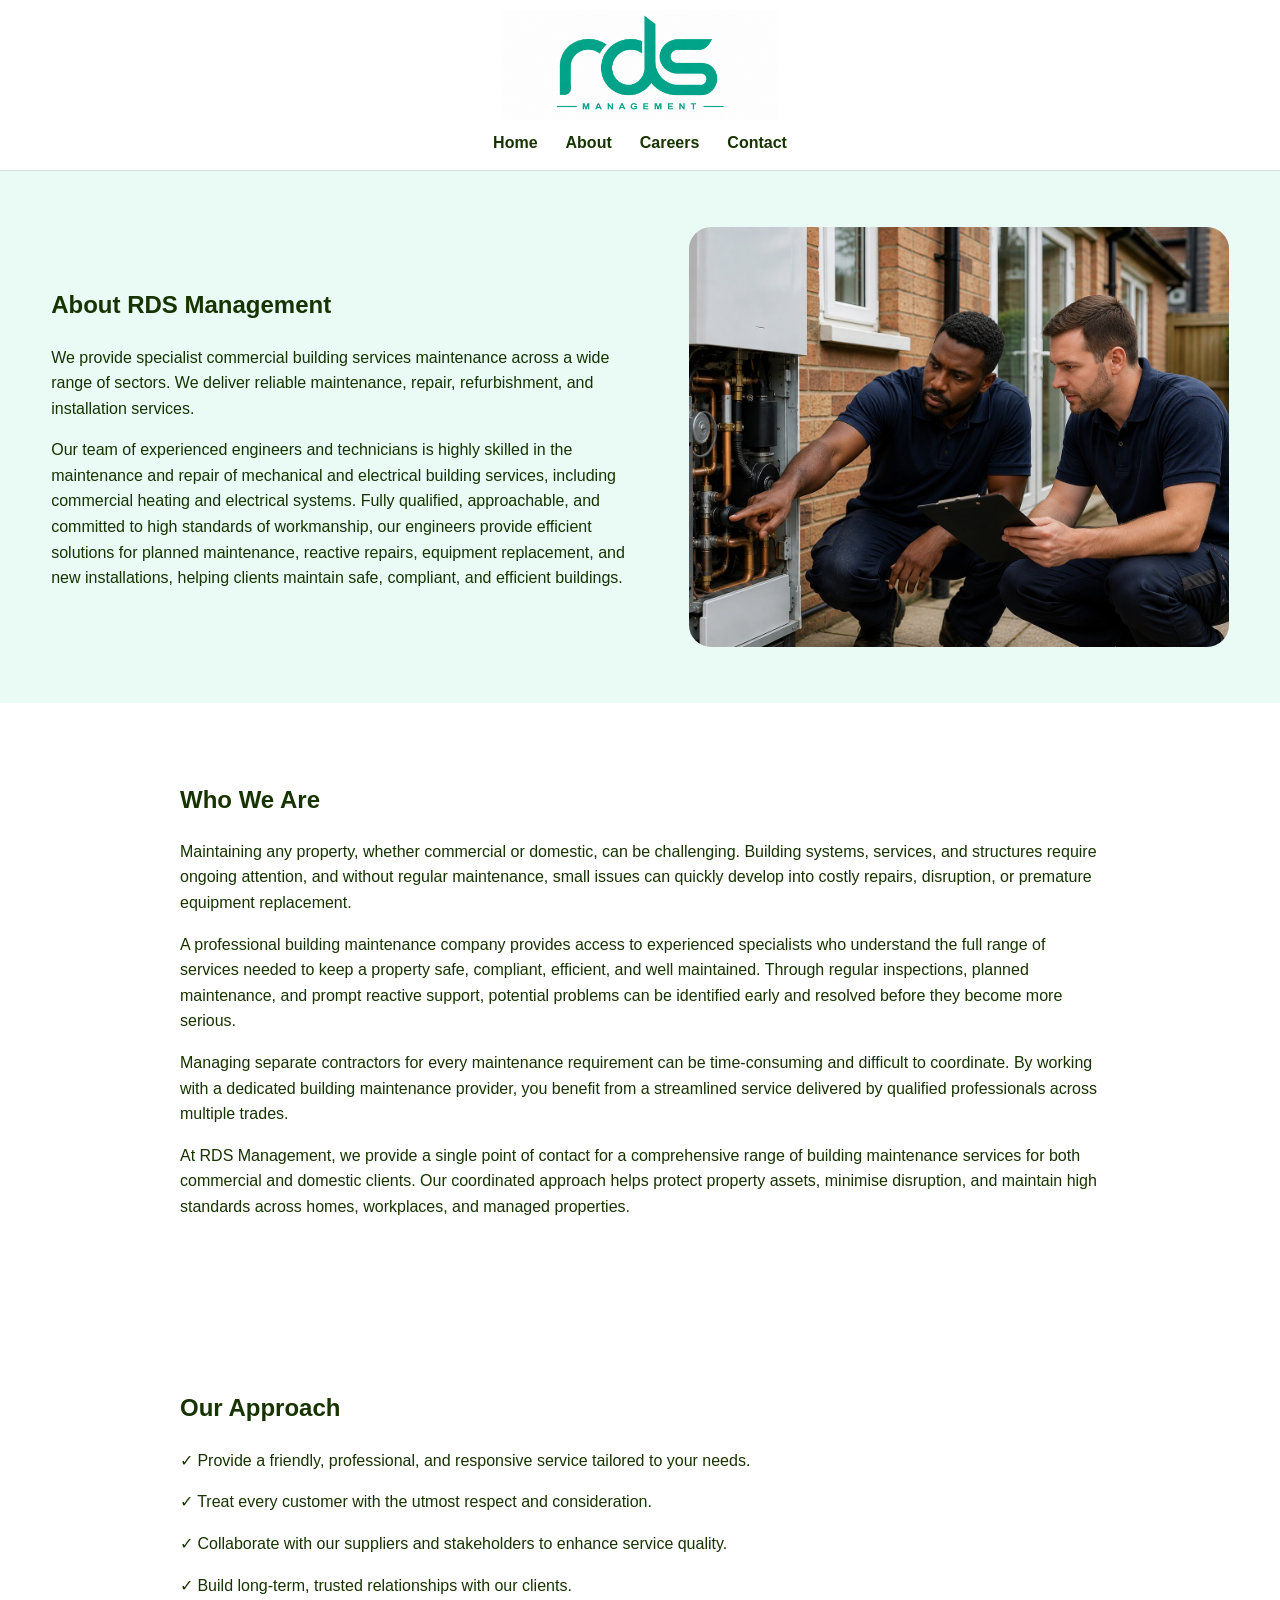
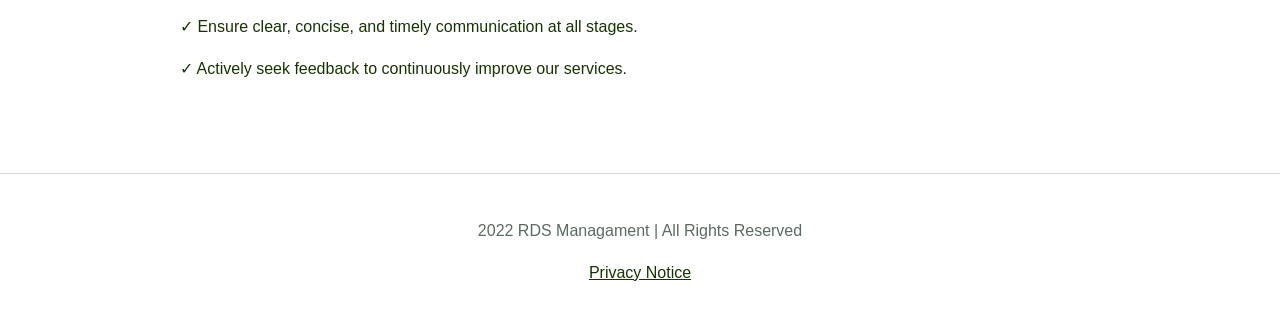
<file: about.html>
<!doctype html><html lang="en"><head><meta charset="utf-8"><meta name="viewport" content="width=device-width,initial-scale=1"><title>About - RDS Management</title><link rel="stylesheet" href="css/style.css"></head><body>

<header><div class="container nav">
<a href="index.html"><img src="images/logo.png" alt="RDS Management"></a>
<nav>
<a href="index.html">Home</a>
<a href="about.html">About</a>
<a href="careers.html">Careers</a>
<a href="contact.html">Contact</a>
</nav></div></header>

<section class="page-hero"><div class="container hero-grid"><div><h1>About RDS Management</h1><p>We provide specialist commercial building services maintenance across a wide range of sectors. We deliver reliable maintenance, repair, refurbishment, and installation services.<p>

<p>Our team of experienced engineers and technicians is highly skilled in the maintenance and repair of mechanical and electrical building services, including commercial heating and electrical systems. Fully qualified, approachable, and committed to high standards of workmanship, our engineers provide efficient solutions for planned maintenance, reactive repairs, equipment replacement, and new installations, helping clients maintain safe, compliant, and efficient buildings.
</p></div><div><img src="images/about-office.jpg" alt="Office meeting room"></div></div></section>

<section><div class="container text-section">
<h2>Who We Are</h2>
<p>Maintaining any property, whether commercial or domestic, can be challenging. Building systems, services, and structures require ongoing attention, and without regular maintenance, small issues can quickly develop into costly repairs, disruption, or premature equipment replacement.

<p>A professional building maintenance company provides access to experienced specialists who understand the full range of services needed to keep a property safe, compliant, efficient, and well maintained. Through regular inspections, planned maintenance, and prompt reactive support, potential problems can be identified early and resolved before they become more serious.</p>

<p>Managing separate contractors for every maintenance requirement can be time-consuming and difficult to coordinate. By working with a dedicated building maintenance provider, you benefit from a streamlined service delivered by qualified professionals across multiple trades.</p>

<p>At RDS Management, we provide a single point of contact for a comprehensive range of building maintenance services for both commercial and domestic clients. Our coordinated approach helps protect property assets, minimise disruption, and maintain high standards across homes, workplaces, and managed properties.</p>
</div></section>

<section><div class="container text-section">
<h2>Our Approach</h2>

<p>✓ Provide a friendly, professional, and responsive service tailored to your needs.</p>
<p>✓ Treat every customer with the utmost respect and consideration.</p>
<p>✓ Collaborate with our suppliers and stakeholders to enhance service quality.</p>
<p>✓ Build long-term, trusted relationships with our clients.</p>
<p>✓ Ensure clear, concise, and timely communication at all stages.</p>
<p>✓ Actively seek feedback to continuously improve our services.</p>
</div></section>
<footer><div class="container">
<p>2022 RDS Managament | All Rights Reserved</p>
<p><a href="privacy.html">Privacy Notice</a></p>
</div></footer>
</body></html>
</file>
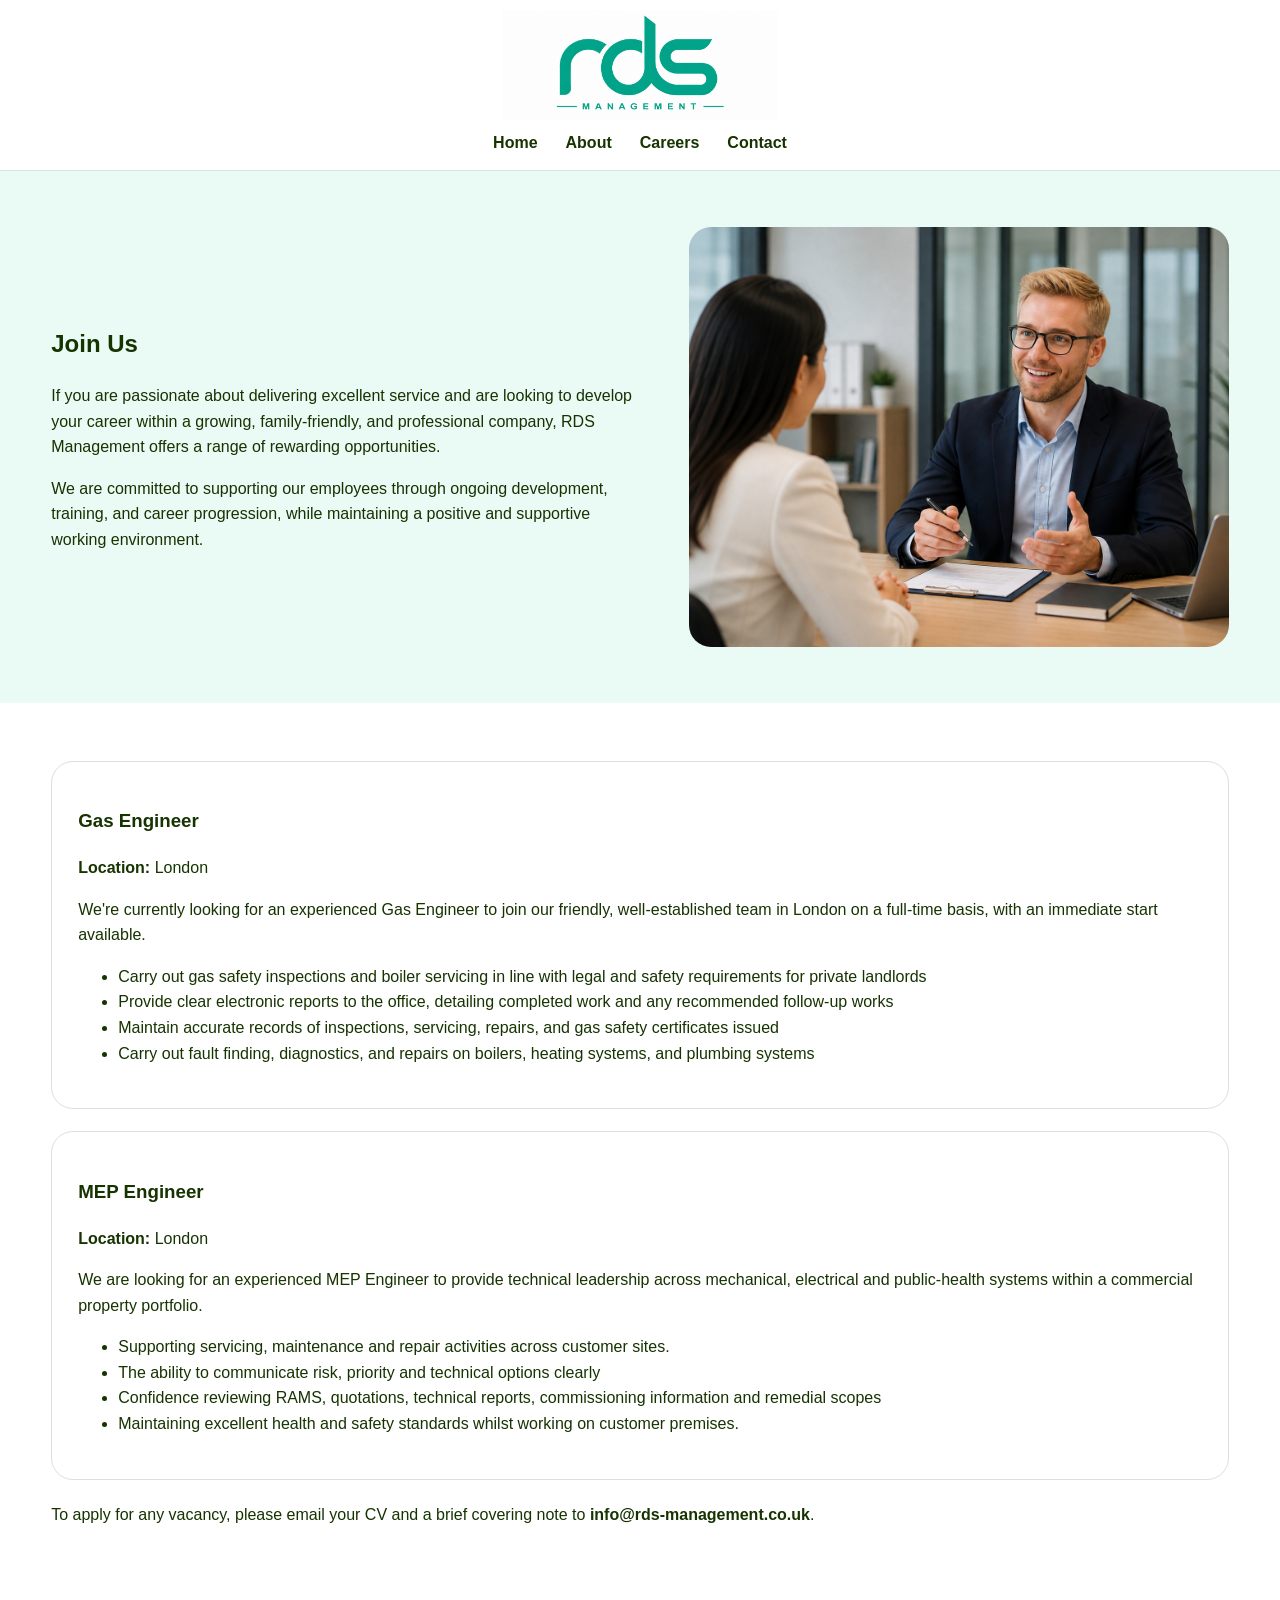
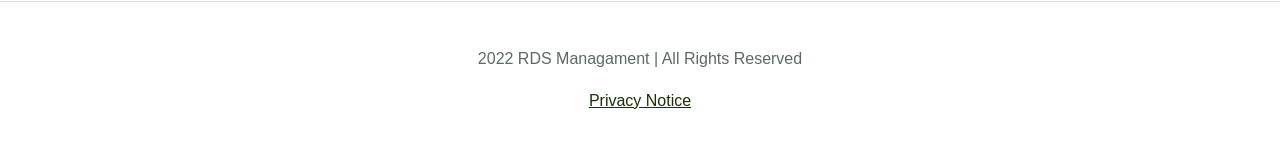
<file: careers.html>
<!doctype html><html lang="en"><head><meta charset="utf-8"><meta name="viewport" content="width=device-width,initial-scale=1"><title>Vacancies - RDS Management</title><link rel="stylesheet" href="css/style.css"></head><body>

<header><div class="container nav">
<a href="index.html"><img src="images/logo.png" alt="RDS Management"></a>
<nav>
<a href="index.html">Home</a>
<a href="about.html">About</a>
<a href="careers.html">Careers</a>
<a href="contact.html">Contact</a>
</nav></div></header>

<section class="page-hero"><div class="container hero-grid"><div><h1>Join Us</h1><p>If you are passionate about delivering excellent service and are looking to develop your career within a growing, family-friendly, and professional company, RDS Management offers a range of rewarding opportunities.</p>

<p>We are committed to supporting our employees through ongoing development, training, and career progression, while maintaining a positive and supportive working environment.
</p></div><div><img src="images/vacancies.jpg" alt="Vacancies"></div></div></section>

<section><div class="container">
<div style="border:1px solid var(--border);border-radius:22px;padding:26px;background:#fff;margin-bottom:22px">
<h3>Gas Engineer</h3>
<p><strong>Location:</strong> London</p>
<p>We're currently looking for an experienced Gas Engineer to join our friendly, well-established team in London on a full-time basis, with an immediate start available.
</p>
<p><ul>
  <li>Carry out gas safety inspections and boiler servicing in line with legal and safety requirements for private landlords</li>
  <li>Provide clear electronic reports to the office, detailing completed work and any recommended follow-up works</li>
  <li>Maintain accurate records of inspections, servicing, repairs, and gas safety certificates issued</li>
  <li>Carry out fault finding, diagnostics, and repairs on boilers, heating systems, and plumbing systems</li></ul>
</div>

<div style="border:1px solid var(--border);border-radius:22px;padding:26px;background:#fff;margin-bottom:22px">
<h3>MEP Engineer</h3>
<p><strong>Location:</strong> London</p>
<p>We are looking for an experienced MEP Engineer to provide technical leadership across mechanical, electrical and public-health systems within a commercial property portfolio.
</p>
<p><ul>
  <li>Supporting servicing, maintenance and repair activities across customer sites.
</li>
  <li>The ability to communicate risk, priority and technical options clearly</li>
  <li>Confidence reviewing RAMS, quotations, technical reports, commissioning information and remedial scopes</li>
  <li>Maintaining excellent health and safety standards whilst working on customer premises.</li></ul>
</div>
  

<!--<div style="border:1px solid var(--border);border-radius:22px;padding:26px;background:#fff;margin-bottom:22px">
<h3>Cleaning Operative</h3>
<p><strong>Location:</strong> London</p>
<p>Maintain high cleaning standards across communal and commercial areas while working as part of a supportive team.</p>
<p><strong>Key skills:</strong> Attention to detail, reliability, teamwork.</p>
</div>-->

<p>To apply for any vacancy, please email your CV and a brief covering note to <strong>info@rds-management.co.uk</strong>.</p>
</div></section>


<footer><div class="container">
<p>2022 RDS Managament | All Rights Reserved</p>
<p><a href="privacy.html">Privacy Notice</a></p>
</div></footer>
</body></html>
</file>
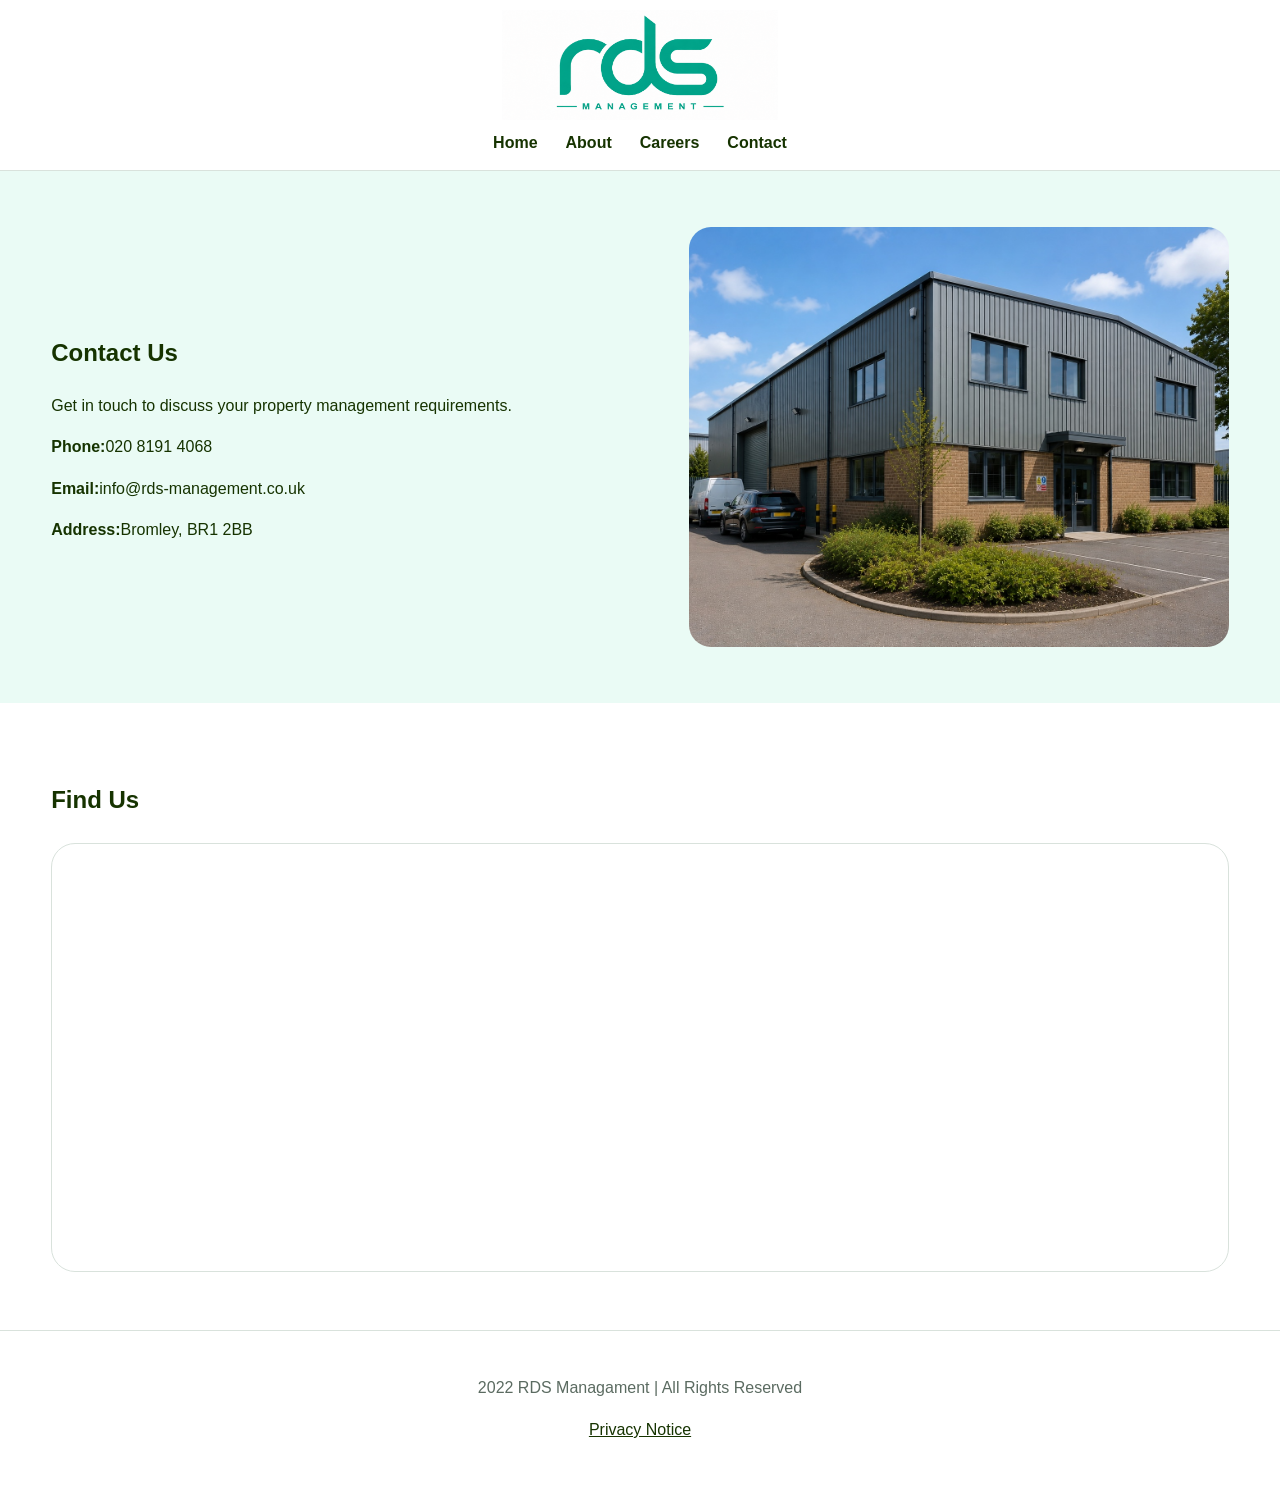
<file: contact.html>
<!doctype html><html lang="en"><head><meta charset="utf-8"><meta name="viewport" content="width=device-width,initial-scale=1"><title>Contact - RDS Management</title><link rel="stylesheet" href="css/style.css"></head><body>

<header><div class="container nav">
<a href="index.html"><img src="images/logo.png" alt="RDS Management"></a>
<nav>
<a href="index.html">Home</a>
<a href="about.html">About</a>
<a href="careers.html">Careers</a>
<a href="contact.html">Contact</a>
</nav></div></header>

<section class="page-hero"><div class="container hero-grid"><div><h1>Contact Us</h1><p>Get in touch to discuss your property management requirements.</p><p><strong>Phone:</strong>020 8191 4068</p><p><strong>Email:</strong>info@rds-management.co.uk</p><p><strong>Address:</strong>Bromley, BR1 2BB</p></strong></p></div><div><img src="images/hero-contact.jpg" alt="Contact office"></div></div></section>

<section><div class="container"><h2>Find Us</h2><div class="map-wrap"><iframe src="https://www.google.com/maps?q=BR1+2WD&output=embed" width="100%" height="420" style="border:0;" loading="lazy"></iframe></div></div></section>


<footer><div class="container">
<p>2022 RDS Managament | All Rights Reserved</p>
<p><a href="privacy.html">Privacy Notice</a></p>
</div></footer>
</body></html>
</file>
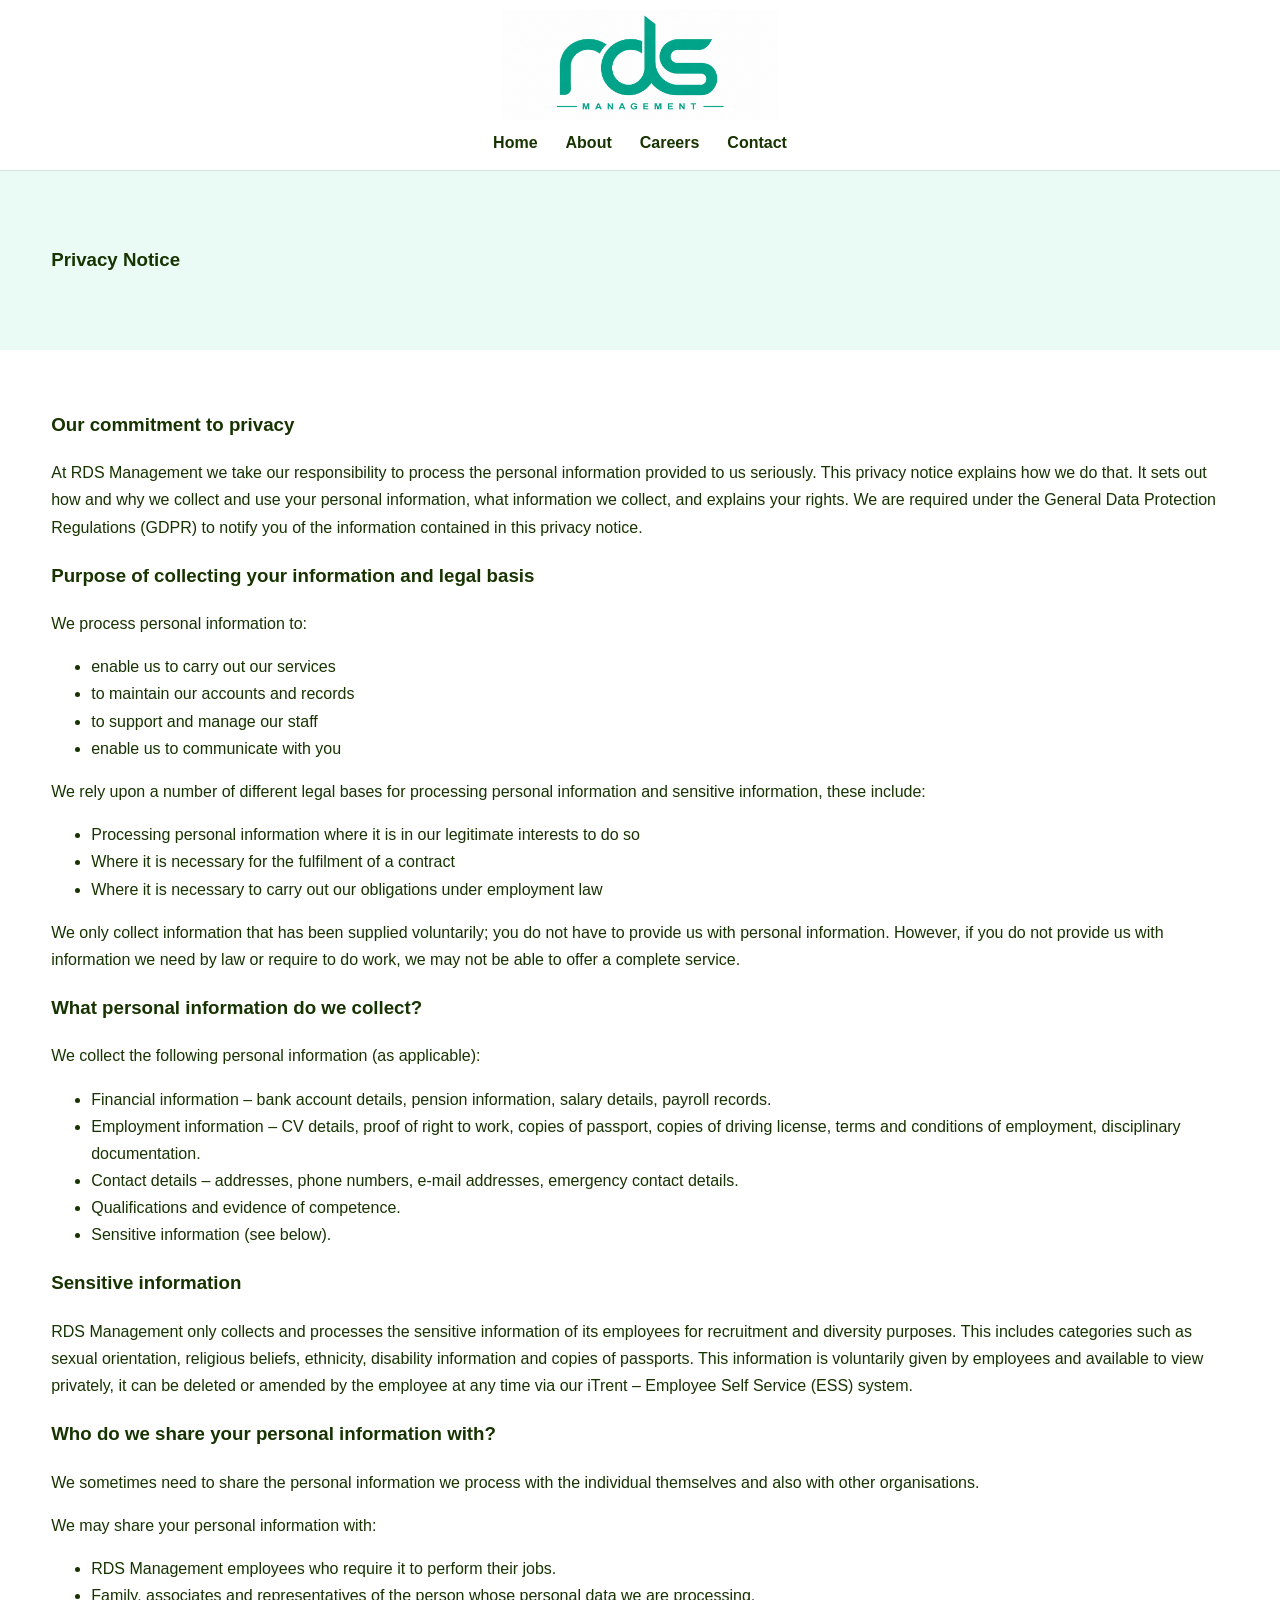
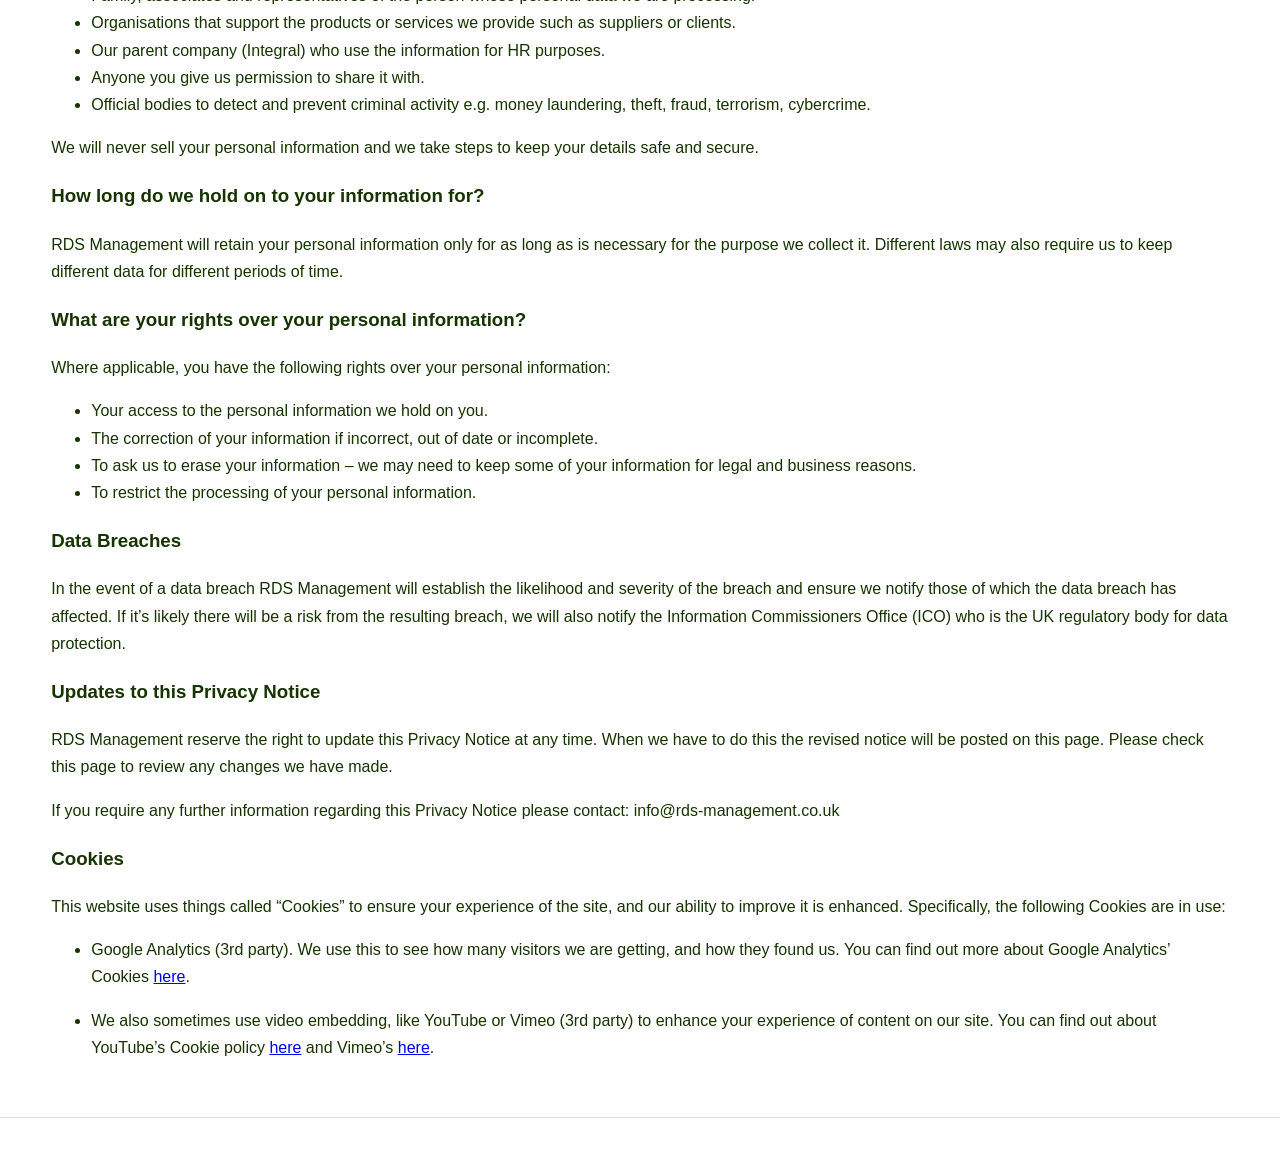
<file: privacy.html>
<!doctype html>
<html lang="en">
<head>
<meta charset="utf-8">
<meta name="viewport" content="width=device-width,initial-scale=1">
<title>Privacy Notice - RDS Management</title>
<link rel="stylesheet" href="css/style.css">
</head>
<body>

<header>
  <div class="container nav">
    <a href="index.html"><img src="images/logo.png" alt="RDS Management"></a>
    <nav>
      <a href="index.html">Home</a>
      <a href="about.html">About</a>
<a href="careers.html">Careers</a>
<a href="contact.html">Contact</a>
    </nav>
  </div>
</header>

<section class="page-hero">
  <div class="container">
    <h3>Privacy Notice</h3>
  <!--  <p>This privacy notice</p>-->
  </div>
</section>

<main class="container" style="padding:40px 0; line-height:1.7;">

  <h3>Our commitment to privacy</h3>

  <p>
    At RDS Management we take our responsibility to process the personal information provided to us seriously.
    This privacy notice explains how we do that. It sets out how and why we collect and use your personal information,
    what information we collect, and explains your rights. We are required under the General Data Protection Regulations
    (GDPR) to notify you of the information contained in this privacy notice.
  </p>

  <h3>Purpose of collecting your information and legal basis</h3>

  <p>We process personal information to:</p>

  <ul>
    <li>enable us to carry out our services</li>
    <li>to maintain our accounts and records</li>
    <li>to support and manage our staff</li>
    <li>enable us to communicate with you</li>
  </ul>

  <p>We rely upon a number of different legal bases for processing personal information and sensitive information, these include:</p>

  <ul>
    <li>Processing personal information where it is in our legitimate interests to do so</li>
    <li>Where it is necessary for the fulfilment of a contract</li>
    <li>Where it is necessary to carry out our obligations under employment law</li>
  </ul>

  <p>
    We only collect information that has been supplied voluntarily; you do not have to provide us with personal information.
    However, if you do not provide us with information we need by law or require to do work, we may not be able to offer a complete service.
  </p>

  <h3>What personal information do we collect?</h3>

  <p>We collect the following personal information (as applicable):</p>

  <ul>
    <li>Financial information – bank account details, pension information, salary details, payroll records.</li>
    <li>Employment information – CV details, proof of right to work, copies of passport, copies of driving license, terms and conditions of employment, disciplinary documentation.</li>
    <li>Contact details – addresses, phone numbers, e-mail addresses, emergency contact details.</li>
    <li>Qualifications and evidence of competence.</li>
    <li>Sensitive information (see below).</li>
  </ul>

  <h3>Sensitive information</h3>

  <p>
    RDS Management only collects and processes the sensitive information of its employees for recruitment and diversity purposes.
    This includes categories such as sexual orientation, religious beliefs, ethnicity, disability information and copies of passports.
    This information is voluntarily given by employees and available to view privately, it can be deleted or amended by the employee at any time via our iTrent – Employee Self Service (ESS) system.
  </p>

  <h3>Who do we share your personal information with?</h3>

  <p>
    We sometimes need to share the personal information we process with the individual themselves and also with other organisations.
  </p>

  <p>We may share your personal information with:</p>

  <ul>
    <li>RDS Management employees who require it to perform their jobs.</li>
    <li>Family, associates and representatives of the person whose personal data we are processing.</li>
    <li>Organisations that support the products or services we provide such as suppliers or clients.</li>
    <li>Our parent company (Integral) who use the information for HR purposes.</li>
    <li>Anyone you give us permission to share it with.</li>
    <li>Official bodies to detect and prevent criminal activity e.g. money laundering, theft, fraud, terrorism, cybercrime.</li>
  </ul>

  <p>
    We will never sell your personal information and we take steps to keep your details safe and secure.
  </p>

  <h3>How long do we hold on to your information for?</h3>

  <p>
    RDS Management will retain your personal information only for as long as is necessary for the purpose we collect it.
    Different laws may also require us to keep different data for different periods of time.
  </p>

  <h3>What are your rights over your personal information?</h3>

  <p>Where applicable, you have the following rights over your personal information:</p>

  <ul>
    <li>Your access to the personal information we hold on you.</li>
    <li>The correction of your information if incorrect, out of date or incomplete.</li>
    <li>To ask us to erase your information – we may need to keep some of your information for legal and business reasons.</li>
    <li>To restrict the processing of your personal information.</li>
  </ul>

  <h3>Data Breaches</h3>

  <p>
    In the event of a data breach RDS Management will establish the likelihood and severity of the breach and ensure we notify those of which the data breach has affected.
    If it’s likely there will be a risk from the resulting breach, we will also notify the Information Commissioners Office (ICO) who is the UK regulatory body for data protection.
  </p>

  <h3>Updates to this Privacy Notice</h3>

  <p>
    RDS Management reserve the right to update this Privacy Notice at any time. When we have to do this the revised notice will be posted on this page.
    Please check this page to review any changes we have made.
  </p>

  <p>
    If you require any further information regarding this Privacy Notice please contact: info@rds-management.co.uk
  </p>

  <h3>Cookies</h3>

  <p>
    This website uses things called “Cookies” to ensure your experience of the site, and our ability to improve it is enhanced.
    Specifically, the following Cookies are in use:
  </p>

  <ul>
    <li>
      Google Analytics (3rd party).
      We use this to see how many visitors we are getting, and how they found us.
      You can find out more about Google Analytics’ Cookies
      <a href="https://policies.google.com/technologies/ads#toc-analytics" target="_blank" rel="noopener noreferrer">here</a>.
    </li>
  

  <p>
     <li>
    We also sometimes use video embedding, like YouTube or Vimeo (3rd party) to enhance your experience of content on our site.
    You can find out about YouTube’s Cookie policy
    <a href="https://policies.google.com/privacy?hl=en" target="_blank" rel="noopener noreferrer">here</a>
    and Vimeo’s
    <a href="https://vimeo.com/legal/privacy/policy" target="_blank" rel="noopener noreferrer">here</a>.
  </p></li></ul>  

</main>

<footer>
  <div class="container">
    <!--<p><strong>TITLE</strong> — LS17 1JF</p>
    <p><a href="privacy.html">Privacy Notice</a></p>-->
  </div>
</footer>

</body>
</html>
</file>
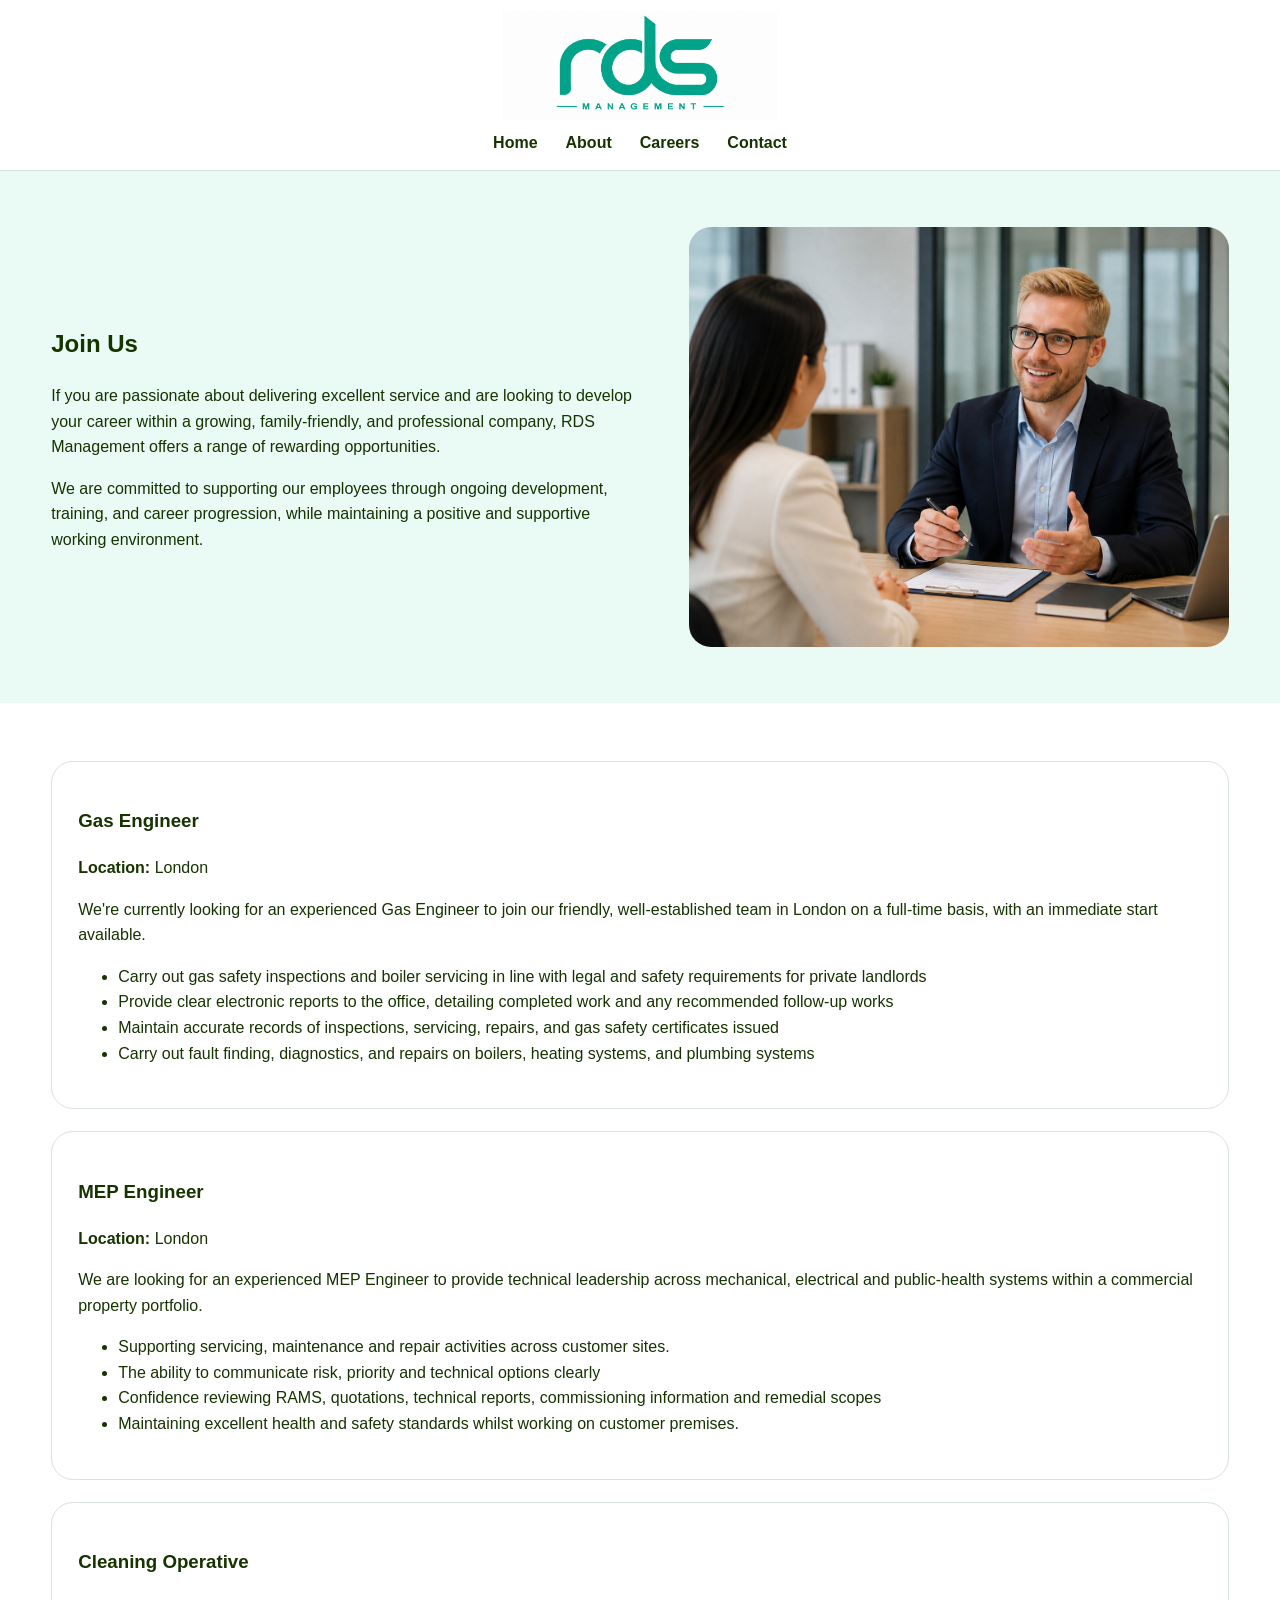
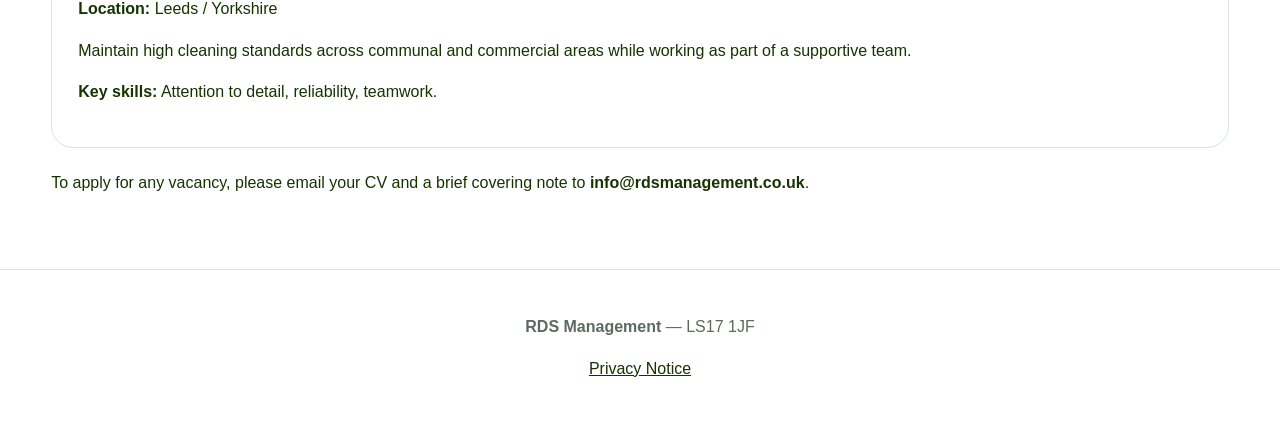
<file: vacancies.html>
<!doctype html><html lang="en"><head><meta charset="utf-8"><meta name="viewport" content="width=device-width,initial-scale=1"><title>Vacancies - RDS Management</title><link rel="stylesheet" href="css/style.css"></head><body>

<header><div class="container nav">
<a href="index.html"><img src="images/logo.png" alt="RDS Management"></a>
<nav>
<a href="index.html">Home</a>
<a href="about.html">About</a>
<a href="careers.html">Careers</a>
<a href="contact.html">Contact</a>
</nav></div></header>

<section class="page-hero"><div class="container hero-grid"><div><h1>Join Us</h1><p>If you are passionate about delivering excellent service and are looking to develop your career within a growing, family-friendly, and professional company, RDS Management offers a range of rewarding opportunities.</p>

<p>We are committed to supporting our employees through ongoing development, training, and career progression, while maintaining a positive and supportive working environment.
</p></div><div><img src="images/vacancies.jpg" alt="Vacancies"></div></div></section>

<section><div class="container">
<div style="border:1px solid var(--border);border-radius:22px;padding:26px;background:#fff;margin-bottom:22px">
<h3>Gas Engineer</h3>
<p><strong>Location:</strong> London</p>
<p>We're currently looking for an experienced Gas Engineer to join our friendly, well-established team in London on a full-time basis, with an immediate start available.
</p>
<p><ul>
  <li>Carry out gas safety inspections and boiler servicing in line with legal and safety requirements for private landlords</li>
  <li>Provide clear electronic reports to the office, detailing completed work and any recommended follow-up works</li>
  <li>Maintain accurate records of inspections, servicing, repairs, and gas safety certificates issued</li>
  <li>Carry out fault finding, diagnostics, and repairs on boilers, heating systems, and plumbing systems</li></ul>
</div>

<div style="border:1px solid var(--border);border-radius:22px;padding:26px;background:#fff;margin-bottom:22px">
<h3>MEP Engineer</h3>
<p><strong>Location:</strong> London</p>
<p>We are looking for an experienced MEP Engineer to provide technical leadership across mechanical, electrical and public-health systems within a commercial property portfolio.
</p>
<p><ul>
  <li>Supporting servicing, maintenance and repair activities across customer sites.
</li>
  <li>The ability to communicate risk, priority and technical options clearly</li>
  <li>Confidence reviewing RAMS, quotations, technical reports, commissioning information and remedial scopes</li>
  <li>Maintaining excellent health and safety standards whilst working on customer premises.</li></ul>
</div>
  

<div style="border:1px solid var(--border);border-radius:22px;padding:26px;background:#fff;margin-bottom:22px">
<h3>Cleaning Operative</h3>
<p><strong>Location:</strong> Leeds / Yorkshire</p>
<p>Maintain high cleaning standards across communal and commercial areas while working as part of a supportive team.</p>
<p><strong>Key skills:</strong> Attention to detail, reliability, teamwork.</p>
</div>

<p>To apply for any vacancy, please email your CV and a brief covering note to <strong>info@rdsmanagement.co.uk</strong>.</p>
</div></section>


<footer><div class="container">
<p><strong>RDS Management</strong> — LS17 1JF</p>
<p><a href="privacy.html">Privacy Notice</a></p>
</div></footer>
</body></html>
</file>
<file: css/style.css>
:root{
  --bg:#ffffff;
  --text:#163300;
  --muted:#5B6B61;
  --accent:#00B386;
  --soft:#EAFBF5;
  --border:#D9E2DC;
}
*{box-sizing:border-box}
body{margin:0;font-family:Arial,sans-serif;color:var(--text);background:#fff;line-height:1.6}
.container{width:min(1180px,92%);margin:auto}
header{border-bottom:1px solid var(--border);background:#fff;position:sticky;top:0;z-index:20}


header{
  border-bottom:1px solid var(--border);
  background:#fff;
  position:sticky;
  top:0;
  z-index:20;
}

.nav{
  display:flex;
  flex-direction:column;
  align-items:center;
  justify-content:center;
  gap:10px;
  padding:10px 0 14px;
}

.nav img{
  height:110px;
  width:auto;
  display:block;
}

nav{
  display:flex;
  justify-content:center;
  align-items:center;
  gap:28px;
  flex-wrap:wrap;
}

nav a{
  margin:0;
  color:var(--text);
  text-decoration:none;
  font-weight:600;
  font-size:1rem;
}
.hero{padding:72px 0;background:var(--soft)}
.hero-grid{display:grid;grid-template-columns:1.05fr .95fr;gap:42px;align-items:center}
.hero h1{font-size:3rem;margin:0 0 16px}
.hero p{font-size:1.08rem;color:var(--muted)}
.btn{display:inline-block;background:var(--accent);color:#fff;padding:14px 24px;border-radius:999px;text-decoration:none;font-weight:700}
.hero img,.page-hero img,.service-card img,.sector-bg{
  width:100%;
  display:block;
  object-fit:cover;
  border-radius:22px;
}
.hero img,.page-hero img{height:420px}
section{padding:58px 0}
.section-title{text-align:center;margin-bottom:34px}
.section-title h2{margin:0;font-size:2.1rem}
.section-title p{color:var(--muted);margin-top:8px}

.services-showcase{
  display:grid;
  grid-template-columns:1fr 1fr;
  gap:28px;
  align-items:start;
}
.services-list{
  display:grid;
  grid-template-columns:1fr 1fr;
  gap:18px;
}
.service-card{
  border:1px solid var(--border);
  border-radius:24px;
  overflow:hidden;
  background:#fff;
}
.service-card img{
  height:210px;
}
.service-card .body{
  padding:18px;
}
.service-card h3{
  margin:0 0 8px;
  font-size:1.08rem;
}
.service-card p{
  margin:0;
  color:var(--muted);
  font-size:.95rem;
}
.services-feature img{
  height:100%;
  min-height:560px;
}

.sectors-banner{
  position:relative;
  border-radius:28px;
  overflow:hidden;
  background:linear-gradient(rgba(0,108,148,.88),rgba(0,108,148,.88)), url('images/about-office.jpg') center/cover no-repeat;
  color:#fff;
  padding:54px 42px;
}
.sectors-banner h2{
  text-align:center;
  color:#fff;
  margin-top:0;
  margin-bottom:28px;
  font-size:2.1rem;
}
.sectors-lists{
  display:grid;
  grid-template-columns:1fr 1fr;
  gap:48px;
}
.sectors-lists h3{
  margin-top:0;
  color:#fff;
  font-size:1.5rem;
  text-align:center;
}
.sectors-lists ul{
  list-style:none;
  padding:0;
  margin:0;
}
.sectors-lists li{
  padding:7px 0;
  text-align:center;
  font-weight:600;
  border-bottom:1px solid rgba(255,255,255,.18);
}

.page-hero{padding:56px 0;background:var(--soft)}
.text-section{
  max-width:920px;
  margin:0 auto 34px;
}
.map-wrap{border-radius:24px;overflow:hidden;border:1px solid var(--border);margin-top:24px}
footer{border-top:1px solid var(--border);padding:28px 0;text-align:center;color:var(--muted)}
footer a{color:var(--text)}

@media(max-width:980px){
  .hero-grid,.services-showcase,.sectors-lists{
    grid-template-columns:1fr;
  }
  .services-list{
    grid-template-columns:1fr;
  }
  .services-feature img{
    min-height:320px;
  }
  .hero h1{
    font-size:2.3rem;
  }
}


/* ===== FINAL INDEX LAYOUT FIX ===== */
.services-showcase{
  display:flex !important;
  align-items:flex-start !important;
  gap:32px !important;
}

.services-list{
  flex:1 1 58% !important;
  display:grid !important;
  grid-template-columns:1fr 1fr !important;
  gap:20px !important;
}

.services-feature{
  flex:1 1 42% !important;
}

.services-feature img{
  width:100% !important;
  height:100% !important;
  min-height:640px !important;
  object-fit:cover !important;
  border-radius:24px !important;
}

.service-card{
  display:block !important;
  background:#fff !important;
  border:1px solid var(--border) !important;
  border-radius:22px !important;
  overflow:hidden !important;
}

.service-card img{
  width:100% !important;
  height:190px !important;
  object-fit:contain !important;
  display:block !important;
  background:#fff !important;
  padding:12px !important;
}

.service-card .body{
  display:block !important;
  padding:18px !important;
}

.service-card h3{
  display:block !important;
  margin:0 0 8px !important;
  color:var(--text) !important;
  font-size:1.05rem !important;
}

.service-card p{
  display:block !important;
  margin:0 !important;
  color:var(--muted) !important;
  font-size:.95rem !important;
  line-height:1.5 !important;
}

@media(max-width:980px){
  .services-showcase{
    flex-direction:column !important;
  }
  .services-list{
    grid-template-columns:1fr !important;
    width:100% !important;
  }
  .services-feature{
    width:100% !important;
  }
  .services-feature img{
    min-height:320px !important;
  }
}
</file>
